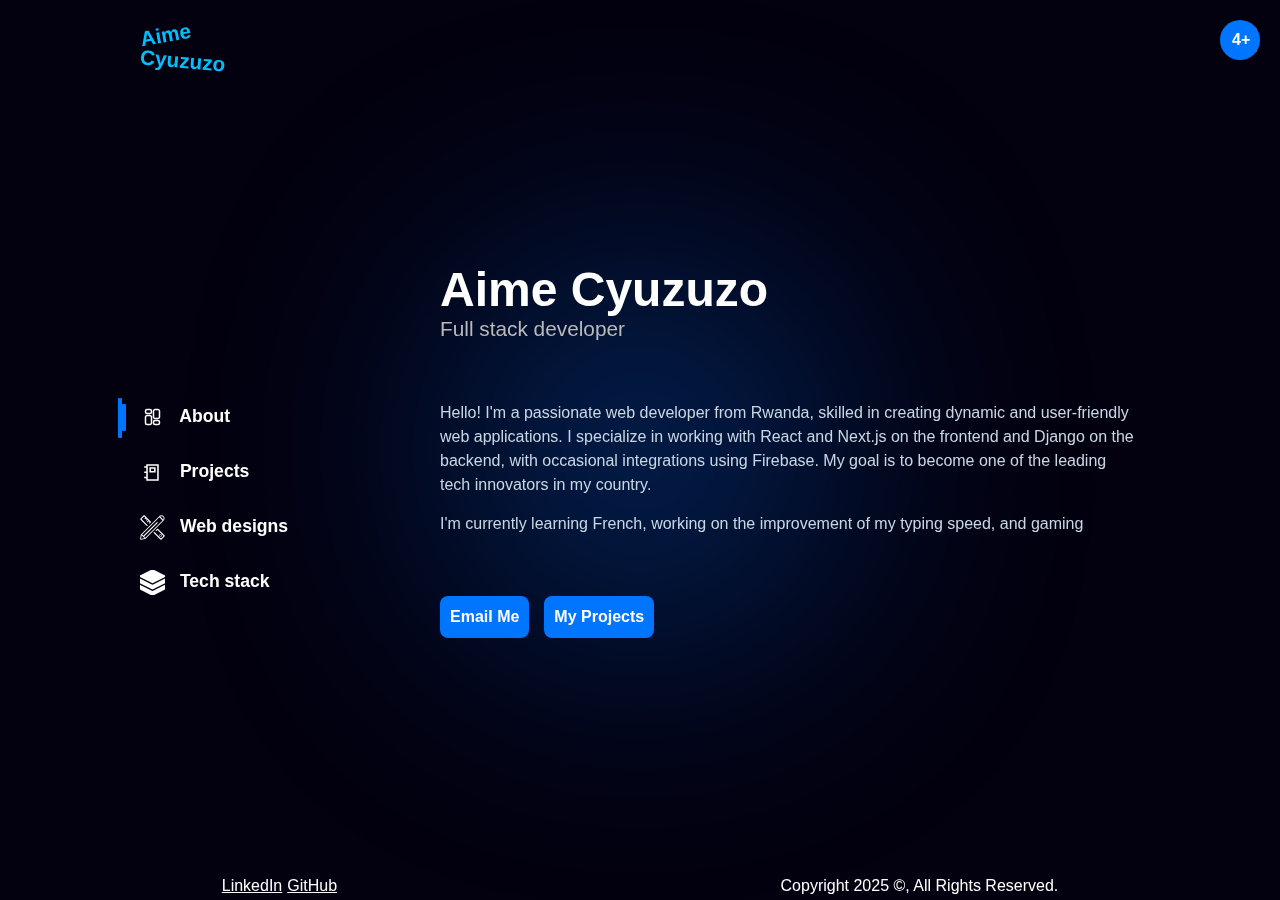
<file: index.html>
<!DOCTYPE html>
<html lang="en">
<head>
    <meta charset="UTF-8">
    <meta name="viewport" content="width=device-width, initial-scale=1.0">
    <title>Aime Cyuzuzo - Full Stack Developer</title>
    <link rel="stylesheet" href="style.css">
</head>
<body>

    <!-- Fixed elements -->
    <div class="experience-div">
        <div className="flex justify-center relative w-full h-full">
            <div className="absolute left-0 delay-1000 hover:left-0 top-1/2 -translate-y-1/2 w-[215px]"">
                <p >4+ <span className="inline-block ml-5 group-hover:ml-0">years of experience</span></p>
            </div>
        </div>
    </div>
    <div class="bg-blob-glow"></div>

    <!-- Main div -->
    <div class="main-div">

        <!-- Navigation -->
        <div id="show-nav">
            <img src="/images/menu.svg" alt="">
        </div>
        <header id="nav-component">
            <nav>
                <a href="/">
                    <h1>
                        <span>Aime</span>
                        <span>Cyuzuzo</span>
                    </h1>
                </a>
                <div id="hide-nav">
                    <svg width="40px" height="40px" viewBox="0 0 24.00 24.00" fill="none" xmlns="http://www.w3.org/2000/svg" stroke="#ffffff" transform="rotate(45)"><g id="SVGRepo_bgCarrier" stroke-width="0"></g><g id="SVGRepo_tracerCarrier" stroke-linecap="round" stroke-linejoin="round" stroke="#CCCCCC" stroke-width="0.144"></g><g id="SVGRepo_iconCarrier"> <path d="M14.5 9.50002L9.5 14.5M9.49998 9.5L14.5 14.5" stroke="#e5f4ff" stroke-width="1.608" stroke-linecap="round"></path> <path d="M22 12C22 16.714 22 19.0711 20.5355 20.5355C19.0711 22 16.714 22 12 22C7.28595 22 4.92893 22 3.46447 20.5355C2 19.0711 2 16.714 2 12C2 7.28595 2 4.92893 3.46447 3.46447C4.92893 2 7.28595 2 12 2C16.714 2 19.0711 2 20.5355 3.46447C21.5093 4.43821 21.8356 5.80655 21.9449 8" stroke="#e5f4ff" stroke-width="1.608" stroke-linecap="round"></path> </g></svg>
                </div>
                <ul>
                    <li>
                        <span class="active-link-indicator"></span>
                        <span class="active-link-indicator-2"></span>
        
                        <a href="/about.html" class="active-link">
                            <svg viewBox="0 -0.5 25 25" fill="none" xmlns="http://www.w3.org/2000/svg"><g id="SVGRepo_bgCarrier" stroke-width="0"></g><g id="SVGRepo_tracerCarrier" stroke-linecap="round" stroke-linejoin="round"></g><g id="SVGRepo_iconCarrier"> <path fill-rule="evenodd" clip-rule="evenodd" d="M9.918 10.0005H7.082C6.66587 9.99708 6.26541 10.1591 5.96873 10.4509C5.67204 10.7427 5.50343 11.1404 5.5 11.5565V17.4455C5.5077 18.3117 6.21584 19.0078 7.082 19.0005H9.918C10.3341 19.004 10.7346 18.842 11.0313 18.5502C11.328 18.2584 11.4966 17.8607 11.5 17.4445V11.5565C11.4966 11.1404 11.328 10.7427 11.0313 10.4509C10.7346 10.1591 10.3341 9.99708 9.918 10.0005Z" stroke="#ffffff" stroke-width="1.5" stroke-linecap="round" stroke-linejoin="round"></path> <path fill-rule="evenodd" clip-rule="evenodd" d="M9.918 4.0006H7.082C6.23326 3.97706 5.52559 4.64492 5.5 5.4936V6.5076C5.52559 7.35629 6.23326 8.02415 7.082 8.0006H9.918C10.7667 8.02415 11.4744 7.35629 11.5 6.5076V5.4936C11.4744 4.64492 10.7667 3.97706 9.918 4.0006Z" stroke="#ffffff" stroke-width="1.5" stroke-linecap="round" stroke-linejoin="round"></path> <path fill-rule="evenodd" clip-rule="evenodd" d="M15.082 13.0007H17.917C18.3333 13.0044 18.734 12.8425 19.0309 12.5507C19.3278 12.2588 19.4966 11.861 19.5 11.4447V5.55666C19.4966 5.14054 19.328 4.74282 19.0313 4.45101C18.7346 4.1592 18.3341 3.9972 17.918 4.00066H15.082C14.6659 3.9972 14.2654 4.1592 13.9687 4.45101C13.672 4.74282 13.5034 5.14054 13.5 5.55666V11.4447C13.5034 11.8608 13.672 12.2585 13.9687 12.5503C14.2654 12.8421 14.6659 13.0041 15.082 13.0007Z" stroke="#ffffff" stroke-width="1.5" stroke-linecap="round" stroke-linejoin="round"></path> <path fill-rule="evenodd" clip-rule="evenodd" d="M15.082 19.0006H17.917C18.7661 19.0247 19.4744 18.3567 19.5 17.5076V16.4936C19.4744 15.6449 18.7667 14.9771 17.918 15.0006H15.082C14.2333 14.9771 13.5256 15.6449 13.5 16.4936V17.5066C13.525 18.3557 14.2329 19.0241 15.082 19.0006Z" stroke="#ffffff" stroke-width="1.5" stroke-linecap="round" stroke-linejoin="round"></path> </g></svg>
                            About
                        </a>
                    </li>
                    <li>
                        <a href="/about.html">
                            <svg viewBox="0 0 24 24" fill="none" xmlns="http://www.w3.org/2000/svg"><g id="SVGRepo_bgCarrier" stroke-width="0"></g><g id="SVGRepo_tracerCarrier" stroke-linecap="round" stroke-linejoin="round"></g><g id="SVGRepo_iconCarrier"> <path fill-rule="evenodd" clip-rule="evenodd" d="M9 7.00013H15V12.0001H9V7.00013ZM10.5 8.50013V10.5001H13.5V8.50013H10.5Z" fill="#ffffff"></path> <path fill-rule="evenodd" clip-rule="evenodd" d="M18 4.00024H6V6.00016H4V7.50016H6V11.0112H4V12.5112H6V16.0223H4V17.5223H6V20.0002H18V4.00024ZM7.5 5.50024V18.5002H16.5V5.50024H7.5Z" fill="#ffffff"></path> </g></svg>
                            Projects
                        </a>
                    </li>
                    <li>
                        <a href="/designs.html">
                            <svg version="1.1" id="DESIGN" xmlns="http://www.w3.org/2000/svg" xmlns:xlink="http://www.w3.org/1999/xlink" viewBox="0 0 1800 1800" enable-background="new 0 0 1800 1800" xml:space="preserve" fill="#000000"><g id="SVGRepo_bgCarrier" stroke-width="0"></g><g id="SVGRepo_tracerCarrier" stroke-linecap="round" stroke-linejoin="round"></g><g id="SVGRepo_iconCarrier"> <g id="Layer"> <g> <path fill="#ffffff" d="M1541.606,1540.146l0.009-0.008c35.598-35.594,35.598-93.52,0-129.121 c-17.24-17.236-40.178-26.745-64.569-26.745c-24.378,0-47.314,9.509-64.564,26.763c-35.588,35.584-35.588,93.51,0.009,129.104 C1448.096,1575.73,1506.014,1575.73,1541.606,1540.146z M1440.885,1511.743c-9.656-9.655-14.975-22.498-14.975-36.165 c0-13.659,5.318-26.511,14.975-36.167c9.665-9.655,22.512-14.979,36.175-14.979c13.659,0,26.497,5.323,36.161,14.979 c19.938,19.945,19.938,52.387-0.008,72.332C1493.271,1531.689,1460.831,1531.681,1440.885,1511.743z"></path> <path fill="#ffffff" d="M1700.934,402.736c0.021-0.026,0.047-0.043,0.068-0.065c0.044-0.043,0.083-0.091,0.127-0.134l5.504-5.505 l-0.138-0.139c81.836-87.814,80.038-225.814-5.507-311.356c-42.353-42.357-98.664-65.685-158.565-65.685 c-57.228,0-111.154,21.339-152.792,60.18l-0.134-0.134l-5.511,5.507c-0.043,0.046-0.09,0.085-0.134,0.131 c-0.021,0.021-0.039,0.045-0.061,0.069L66.371,1403.02l0.513,0.513c-7.364,4.749-12.699,12.548-13.98,21.907L9.578,1741.903 c-1.319,9.647,1.95,19.347,8.831,26.232c5.875,5.87,13.807,9.108,22.004,9.108c1.402,0,2.813-0.095,4.224-0.286l316.451-43.338 c9.365-1.276,17.163-6.617,21.912-13.98l0.512,0.513L1700.934,402.736z M1542.423,82.094c43.272,0,83.954,16.852,114.551,47.452 c55.643,55.638,62.276,142.02,19.897,204.983L1451.973,109.64C1478.482,91.724,1509.717,82.094,1542.423,82.094z M1389.497,167.919l229.113,229.112L383.512,1632.129l-86.195-86.19l991.423-991.409l-59.351-59.342l-991.41,991.418 l-83.585-83.586L1389.497,167.919z M76.804,1709.731l35.68-260.604l224.915,224.916L76.804,1709.731z"></path> <path fill="#ffffff" d="M506.941,804.479l56.789-56.789l-454.446-454.45l185.432-185.437l87.924,87.932l-63.792,63.783 l50.362,50.359l63.792-63.779l51.262,51.258l-63.792,63.788l50.363,50.354l63.797-63.779l51.257,51.267l-94.375,94.353 l50.376,50.363l94.362-94.362l62.502,62.498l-63.792,63.801l50.363,50.354l63.792-63.792l0.043,0.047l56.789-56.789 L323.106,22.622c-15.682-15.686-41.102-15.686-56.784,0L24.102,264.845c-15.687,15.683-15.687,41.107,0,56.789L506.941,804.479z"></path> <path fill="#ffffff" d="M1778.944,1478.287c-0.726-0.729-1.478-1.424-2.241-2.085l-505.282-505.273l-151.159,151.159l50.259,50.26 l94.371-94.37l428.79,428.782l-185.441,185.432l-479.045-479.041l-56.789,56.798l507.437,507.427 c15.682,15.69,41.102,15.69,56.788,0l242.234-242.213c0.021-0.034,0.048-0.052,0.079-0.086 C1794.63,1519.402,1794.63,1493.969,1778.944,1478.287z"></path> </g> </g> </g></svg>
                            Web designs
                        </a>
                    </li>
                    <li>
                        <a href="/about.html">
                            <svg fill="#ffffff" viewBox="0 0 16 16" xmlns="http://www.w3.org/2000/svg" stroke="#ffffff"><g id="SVGRepo_bgCarrier" stroke-width="0"></g><g id="SVGRepo_tracerCarrier" stroke-linecap="round" stroke-linejoin="round"></g><g id="SVGRepo_iconCarrier"> <path d="M0 10l8 4 8-4v2l-8 4-8-4v-2zm0-4l8 4 8-4v2l-8 4-8-4V6zm8-6l8 4-8 4-8-4 8-4z" fill-rule="evenodd"></path> </g></svg>
                            Tech stack
                        </a>
                    </li>
                </ul>
            </nav>
        </header>

        <section class="home-main-section">
            <div>
                <h1>Aime Cyuzuzo</h1>
                <p>Full stack developer</p>
            </div>
            <div class="middle-section">
                <p>
                    Hello! I'm a passionate web developer from Rwanda, skilled in creating dynamic and user-friendly web applications. I specialize in working with React and Next.js on the frontend and Django on the backend, with occasional integrations using Firebase. My goal is to become one of the leading tech innovators in my country.
                </p>
                <p>
                    I'm currently learning French, working on the improvement of my typing speed, and gaming
                </p>
            </div>
            <div>
                <a class="accent-button">
                    Email Me
                </a>
                <a class="accent-button">
                    My Projects
                </a>
            </div>
        </section>
        
    </div>

    <footer>
        <div>
            <div>
                <a href="https://www.linkedin.com/in/cyuzuzo-aime-5ba8b324a/" target="_blank" rel="noopener noreferrer">
                    LinkedIn
                </a>
            </div>
            <div>
                <a href="https://www.github.com/AimeCyuzuzo" target="_blank" rel="noopener noreferrer">
                    GitHub
                </a>
            </div>
        </div>
        <div>
            Copyright 2025 &copy;, All Rights Reserved.
        </div>
    </footer>
    

    <script src="script.js"></script>
</body>
</html>
</file>
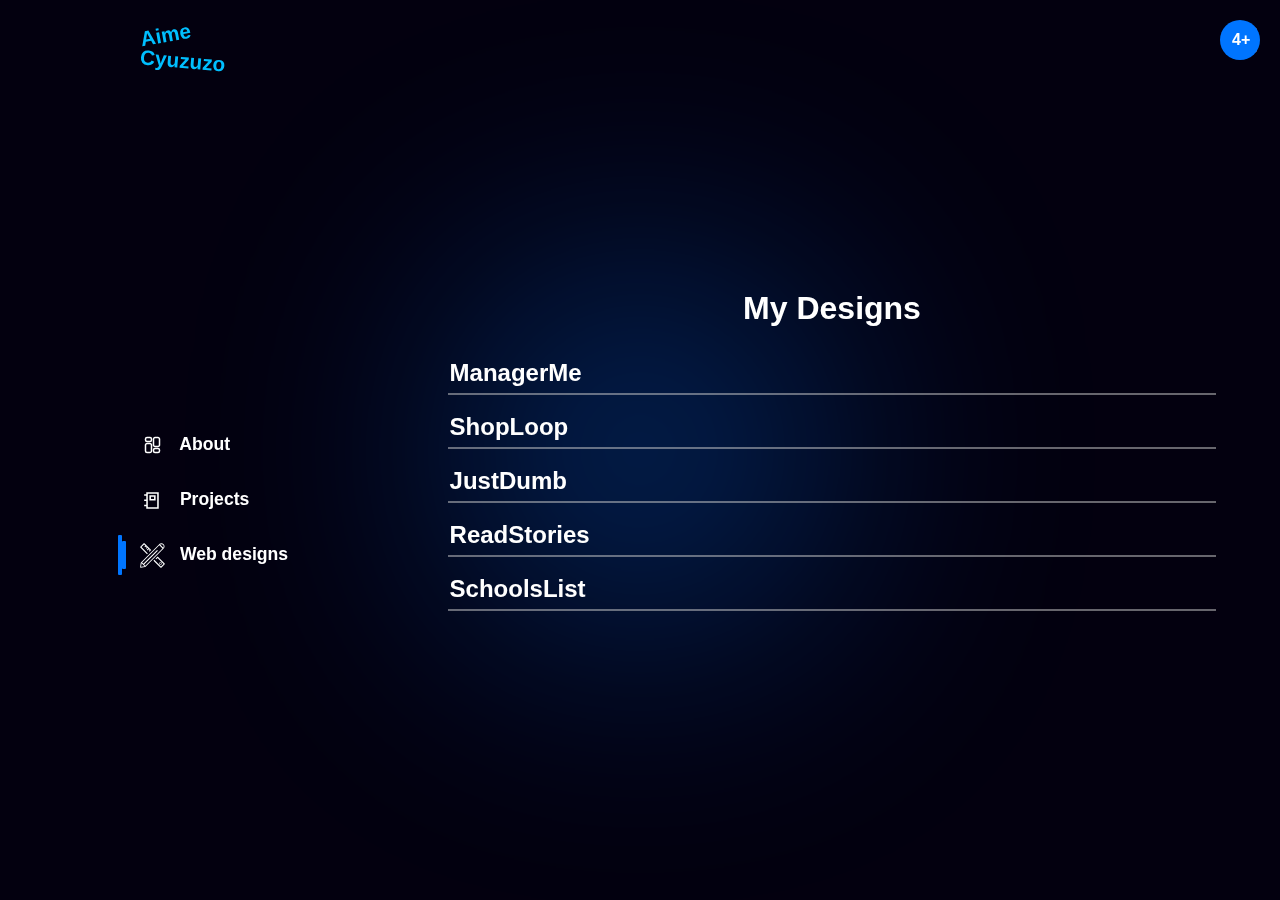
<file: designs.html>
<!DOCTYPE html>
<html lang="en">
<head>
    <meta charset="UTF-8" />
    <meta name="viewport" content="width=device-width, initial-scale=1.0" />
    <title>Designs</title>
    <link rel="stylesheet" href="css/designs.css" />
    <link rel="stylesheet" href="css/style.css" />
</head>
<body>

    <!-- Fixed elements -->
    <div class="experience-div">
        <div className="flex justify-center relative w-full h-full">
            <div className="absolute left-0 delay-1000 hover:left-0 top-1/2 -translate-y-1/2 w-[215px]"">
                <p >4+ <span className="inline-block ml-5 group-hover:ml-0">years of experience</span></p>
            </div>
        </div>
    </div>
    <div class="bg-blob-glow"></div>

    <!-- Main div -->
    <div class="main-div">

        <!-- Navigation -->
        <div id="show-nav">
            <img src="/images/menu.svg" alt="">
        </div>
        <header id="nav-component">
            <nav>
                <a href="/">
                    <h1>
                        <span>Aime</span>
                        <span>Cyuzuzo</span>
                    </h1>
                </a>
                <ul>
                    <li>
                        
                        <a href="/index.html" class="active-link">
                            <svg viewBox="0 -0.5 25 25" fill="none" xmlns="http://www.w3.org/2000/svg"><g id="SVGRepo_bgCarrier" stroke-width="0"></g><g id="SVGRepo_tracerCarrier" stroke-linecap="round" stroke-linejoin="round"></g><g id="SVGRepo_iconCarrier"> <path fill-rule="evenodd" clip-rule="evenodd" d="M9.918 10.0005H7.082C6.66587 9.99708 6.26541 10.1591 5.96873 10.4509C5.67204 10.7427 5.50343 11.1404 5.5 11.5565V17.4455C5.5077 18.3117 6.21584 19.0078 7.082 19.0005H9.918C10.3341 19.004 10.7346 18.842 11.0313 18.5502C11.328 18.2584 11.4966 17.8607 11.5 17.4445V11.5565C11.4966 11.1404 11.328 10.7427 11.0313 10.4509C10.7346 10.1591 10.3341 9.99708 9.918 10.0005Z" stroke="#ffffff" stroke-width="1.5" stroke-linecap="round" stroke-linejoin="round"></path> <path fill-rule="evenodd" clip-rule="evenodd" d="M9.918 4.0006H7.082C6.23326 3.97706 5.52559 4.64492 5.5 5.4936V6.5076C5.52559 7.35629 6.23326 8.02415 7.082 8.0006H9.918C10.7667 8.02415 11.4744 7.35629 11.5 6.5076V5.4936C11.4744 4.64492 10.7667 3.97706 9.918 4.0006Z" stroke="#ffffff" stroke-width="1.5" stroke-linecap="round" stroke-linejoin="round"></path> <path fill-rule="evenodd" clip-rule="evenodd" d="M15.082 13.0007H17.917C18.3333 13.0044 18.734 12.8425 19.0309 12.5507C19.3278 12.2588 19.4966 11.861 19.5 11.4447V5.55666C19.4966 5.14054 19.328 4.74282 19.0313 4.45101C18.7346 4.1592 18.3341 3.9972 17.918 4.00066H15.082C14.6659 3.9972 14.2654 4.1592 13.9687 4.45101C13.672 4.74282 13.5034 5.14054 13.5 5.55666V11.4447C13.5034 11.8608 13.672 12.2585 13.9687 12.5503C14.2654 12.8421 14.6659 13.0041 15.082 13.0007Z" stroke="#ffffff" stroke-width="1.5" stroke-linecap="round" stroke-linejoin="round"></path> <path fill-rule="evenodd" clip-rule="evenodd" d="M15.082 19.0006H17.917C18.7661 19.0247 19.4744 18.3567 19.5 17.5076V16.4936C19.4744 15.6449 18.7667 14.9771 17.918 15.0006H15.082C14.2333 14.9771 13.5256 15.6449 13.5 16.4936V17.5066C13.525 18.3557 14.2329 19.0241 15.082 19.0006Z" stroke="#ffffff" stroke-width="1.5" stroke-linecap="round" stroke-linejoin="round"></path> </g></svg>
                            About
                        </a>
                    </li>
                    <li>
                        <a href="/projects.html">
                            <svg viewBox="0 0 24 24" fill="none" xmlns="http://www.w3.org/2000/svg"><g id="SVGRepo_bgCarrier" stroke-width="0"></g><g id="SVGRepo_tracerCarrier" stroke-linecap="round" stroke-linejoin="round"></g><g id="SVGRepo_iconCarrier"> <path fill-rule="evenodd" clip-rule="evenodd" d="M9 7.00013H15V12.0001H9V7.00013ZM10.5 8.50013V10.5001H13.5V8.50013H10.5Z" fill="#ffffff"></path> <path fill-rule="evenodd" clip-rule="evenodd" d="M18 4.00024H6V6.00016H4V7.50016H6V11.0112H4V12.5112H6V16.0223H4V17.5223H6V20.0002H18V4.00024ZM7.5 5.50024V18.5002H16.5V5.50024H7.5Z" fill="#ffffff"></path> </g></svg>
                            Projects
                        </a>
                    </li>
                    <li>
                        <a href="/designs.html">
                            <span class="active-link-indicator"></span>
                            <span class="active-link-indicator-2"></span>
                            <svg version="1.1" id="DESIGN" xmlns="http://www.w3.org/2000/svg" xmlns:xlink="http://www.w3.org/1999/xlink" viewBox="0 0 1800 1800" enable-background="new 0 0 1800 1800" xml:space="preserve" fill="#000000"><g id="SVGRepo_bgCarrier" stroke-width="0"></g><g id="SVGRepo_tracerCarrier" stroke-linecap="round" stroke-linejoin="round"></g><g id="SVGRepo_iconCarrier"> <g id="Layer"> <g> <path fill="#ffffff" d="M1541.606,1540.146l0.009-0.008c35.598-35.594,35.598-93.52,0-129.121 c-17.24-17.236-40.178-26.745-64.569-26.745c-24.378,0-47.314,9.509-64.564,26.763c-35.588,35.584-35.588,93.51,0.009,129.104 C1448.096,1575.73,1506.014,1575.73,1541.606,1540.146z M1440.885,1511.743c-9.656-9.655-14.975-22.498-14.975-36.165 c0-13.659,5.318-26.511,14.975-36.167c9.665-9.655,22.512-14.979,36.175-14.979c13.659,0,26.497,5.323,36.161,14.979 c19.938,19.945,19.938,52.387-0.008,72.332C1493.271,1531.689,1460.831,1531.681,1440.885,1511.743z"></path> <path fill="#ffffff" d="M1700.934,402.736c0.021-0.026,0.047-0.043,0.068-0.065c0.044-0.043,0.083-0.091,0.127-0.134l5.504-5.505 l-0.138-0.139c81.836-87.814,80.038-225.814-5.507-311.356c-42.353-42.357-98.664-65.685-158.565-65.685 c-57.228,0-111.154,21.339-152.792,60.18l-0.134-0.134l-5.511,5.507c-0.043,0.046-0.09,0.085-0.134,0.131 c-0.021,0.021-0.039,0.045-0.061,0.069L66.371,1403.02l0.513,0.513c-7.364,4.749-12.699,12.548-13.98,21.907L9.578,1741.903 c-1.319,9.647,1.95,19.347,8.831,26.232c5.875,5.87,13.807,9.108,22.004,9.108c1.402,0,2.813-0.095,4.224-0.286l316.451-43.338 c9.365-1.276,17.163-6.617,21.912-13.98l0.512,0.513L1700.934,402.736z M1542.423,82.094c43.272,0,83.954,16.852,114.551,47.452 c55.643,55.638,62.276,142.02,19.897,204.983L1451.973,109.64C1478.482,91.724,1509.717,82.094,1542.423,82.094z M1389.497,167.919l229.113,229.112L383.512,1632.129l-86.195-86.19l991.423-991.409l-59.351-59.342l-991.41,991.418 l-83.585-83.586L1389.497,167.919z M76.804,1709.731l35.68-260.604l224.915,224.916L76.804,1709.731z"></path> <path fill="#ffffff" d="M506.941,804.479l56.789-56.789l-454.446-454.45l185.432-185.437l87.924,87.932l-63.792,63.783 l50.362,50.359l63.792-63.779l51.262,51.258l-63.792,63.788l50.363,50.354l63.797-63.779l51.257,51.267l-94.375,94.353 l50.376,50.363l94.362-94.362l62.502,62.498l-63.792,63.801l50.363,50.354l63.792-63.792l0.043,0.047l56.789-56.789 L323.106,22.622c-15.682-15.686-41.102-15.686-56.784,0L24.102,264.845c-15.687,15.683-15.687,41.107,0,56.789L506.941,804.479z"></path> <path fill="#ffffff" d="M1778.944,1478.287c-0.726-0.729-1.478-1.424-2.241-2.085l-505.282-505.273l-151.159,151.159l50.259,50.26 l94.371-94.37l428.79,428.782l-185.441,185.432l-479.045-479.041l-56.789,56.798l507.437,507.427 c15.682,15.69,41.102,15.69,56.788,0l242.234-242.213c0.021-0.034,0.048-0.052,0.079-0.086 C1794.63,1519.402,1794.63,1493.969,1778.944,1478.287z"></path> </g> </g> </g></svg>
                            Web designs
                        </a>
                    </li>
                </ul>
            </nav>
        </header>
    
    
        <div id="designs-container" class="designs-container">
            <h1 style="width: 100%; text-align: center;top: 15%;left: 50%;font-weight: bolder;font-size:xx-large; margin-bottom: 30px;">My Designs</h1>
        </div>
    </div>

    <script src="js/designs-script.js"></script>
    <script src="js/main.js"></script>
</body>
</html>
</file>
<file: style.css>
:root {
    --accent-color: #0075FF;
    --secondary-color: #1a2c4a;
    --accent-color-2: #00bfff;
    --text-color: #ffffff;
    --background-color: #03000F;
}

/* Global styling */

* {
    margin: 0;
    padding: 0;
    box-sizing: border-box;
    transition: all 0.3s ease;
}

body {
    font-family: 'Arial', sans-serif;
    background: var(--background-color);
    color: white;
    overflow-x: hidden;
}

a{
    color: inherit;
}


/* Global main div */
.main-div{
    display: flex;
    justify-content: space-between;
    width: 95%;
    margin: 0 auto;
    max-width: 1000px;
    height: 100vh;
}

/* Some global components */
.accent-button{
    background: var(--accent-color);
    border: none;
    outline: none;
    padding: 12px 10px;
    font-weight: 550;
    font-size: 1rem;
    color: var(--text-color);
    border-radius: 8px;
}



.experience-div {
    position: fixed;
    top: 1.25rem; /* top-5 */
    right: 1.25rem; /* right-5 */
    display: flex;
    flex-direction: column;
    justify-content: center;
    overflow: hidden;
    width: 2.5rem;  /* w-10 */
    height: 2.5rem; /* h-10 */
    padding: 0.75rem; /* p-3 */
    border-radius: 9999px; /* rounded-full */
    background-color: var(--accent-color); /* bg-accent */
    font-weight: 800; /* font-extrabold */
    color: white;
    transition: all 0.3s ease; /* add smooth transition for hover */
    cursor: default;
    z-index: 100;
}

.experience-div:hover {
    width: 199px;
    border-radius: 0.75rem; /* rounded-xl ~ 12px */
    cursor: pointer;
}
.experience-div div{
    display: absolute;
    left: 0;
    animation-delay: 1000ms;
    /* top: 50%;
    transform: translateY(-50%); */
    width: 215px;
}
.experience-div div p span{
    display: inline-block;
    margin-left: 20px;
}
.experience-div:hover div p span{
    margin-left: 0;
}


.bg-blob-glow {
    position: fixed;
    top: 50%;
    left: 50%;
    transform: translate(-50%, -50%);
    z-index: -50;
    border-radius: 9999px; /* rounded-full */
    background-color: var(--accent-color); /* bg-accent */
    opacity: 0.5;
    width: 312px;
    aspect-ratio: 1 / 1; /* aspect-square */
    filter: blur(150px);
}



/* Nav */

header {
    height: 100%;
    width: 27%;
    position: relative;
}

nav {
    display: flex;
    flex-direction: column;
    justify-content: center;
    height: 100%;
}

#show-nav {
    position: fixed;
    top: 15px;
    right: 15px;
}
#show-nav img{
    width: 50px;
    height: 50px;
    cursor: pointer;
    transition: transform 0.3s ease;
}

#hide-nav {
    position: absolute;
    display: none;
    top: 15px;
    left: 15px;
}


nav h1{
    position: absolute;
    top: 20px;
    font-size: 1.3rem;
    color: var(--accent-color-2);
}
nav h1 span:first-child{
    display: block;
    transform: rotate(-10deg);
}
nav h1 span:last-child{
    display: block;
    margin-top: 5px;
    transform: rotate(5deg);
}
nav ul {
    list-style: none;
    padding: 0;
    margin-top: 100px;
}
nav ul li {
    margin: 30px 0;
    position: relative;
}
nav ul li a {
    text-decoration: none;
    color: var(--text-color);
    font-size: 1.1rem;
    font-weight: 550;
    transition: color 0.3s ease;
}
nav ul li a svg {
    width: 25px;
    height: 25px;
    margin-right: 10px;
    vertical-align: middle;
}
nav ul li a:hover {
    color: var(--accent-color-2);
}
/* .active-link{
    color: var(--accent-color);
} */
.active-link-indicator {
    display: block;
    position: absolute;
    width: 4px;
    border-radius: 1px;
    background: var(--accent-color);
    left: -8%;
    top: -30%;
    bottom: -30%;
}
.active-link-indicator-2 {
    display: block;
    position: absolute;
    width: 4px;
    border-radius: 1px;
    background: var(--accent-color);
    left: -6.5%;
    top: -5%;
    bottom: -5%;
}



/* Home Page */
.home-main-section{
    width: 70%;
    display: flex;
    flex-direction: column;
    justify-content: center;
}

.home-main-section div{
    margin-top: 30px;
    margin-bottom: 30px;
}
.home-main-section h1 {
    font-size: 3rem;
}
.home-main-section .middle-section{
    display: flex;
    flex-direction: column;
    gap: 15px;
}
.home-main-section .middle-section p {
    font-size: 1rem;
    color: rgb(201, 215, 228);
    line-height: 1.5;
}
.home-main-section div p {
    font-size: 1.3rem;
    color: rgb(186, 186, 186);
}
.home-main-section div:last-child{
    display: flex;
    gap: 15px;
}






/* Footer styling */
footer{
    position: fixed;
    bottom: 0;
    display: flex;
    width: 100%;
    justify-content: space-around;
    padding: 5px 0;
}

footer div{
    display: flex;
    gap: 5px;
}

footer a:hover {
    color: var(--accent-color-2);
}









/* RESPONSIVENESS */

@media (max-width: 768px) {
    header {
        position: fixed;
        width: 90%;
        height: 100%;
        padding: 0 5%;
        margin: 0 10% 0 0;
        /* margin-right: 200%; */
        overflow: hidden;
        text-align: right;
        background: rgba(26, 44, 74, 0.543);
        -webkit-backdrop-filter: blur(10px);
        backdrop-filter: blur(10px);
        box-shadow: 0 4px 8px rgba(0, 0, 0, 0.1);
        border-right: 1px solid var(--accent-color);
        z-index: 100;
    }
    nav h1 {
        font-size: 1.5rem;
        right: 5%;
    }
    nav ul li a {
        font-size: 1rem;
    }
    #hide-nav{
        display: block;
    }
    #show-nav{
        display: fixed;
    }
    .experience-div{
        display: none;
    }
    .main-div {
        flex-direction: column;
        align-items: center;
        height: auto;
    }
    .home-main-section {
        width: 90%;
        height: 100vh;
    }
}
</file>
<file: css/designs.css>
.designs-container {
    position: absolute;
    top: 50%;
    transform: translateY(-50%);
    right: 5%;
    width: 60%;
  }
  
  .design {
    border-bottom: 1px solid #ccc;
    margin-top: 1rem;
    overflow: hidden;
    cursor: pointer;
    transition: transform 0.3s ease;
  }
  
  .design:hover {
    transform: scale(1.03);
  }
  
  .design.open {
    height: 450px;
  }
  
  .design.collapsed {
    height: 38px;
  }
  
  .design-header {
    display: flex;
    justify-content: space-between;
    padding: .1rem;
    font-weight: 500 !important;
  }
  
  .design-iframe {
    width: 100%;
    /* height: 550px; */
    border: none;
    border-radius: 12px;
  }
  
  .spinner {
    display: flex;
    justify-content: center;
    padding: 1rem;
    font-size: 0.9rem;
    color: gray;
  }
  
  /* Optional: spinner visuals */
  .fancy-spinner {
    position: relative;
    width: 40px;
    height: 40px;
    margin: 1rem auto;
  }
  
  .fancy-spinner .ring,
  .fancy-spinner .dot {
    position: absolute;
    box-sizing: border-box;
  }
  
  .fancy-spinner .ring {
    width: 100%;
    height: 100%;
    border: 3px solid transparent;
    border-radius: 50%;
    border-top-color: white;
    animation: ring 1s linear infinite;
  }
  
  .fancy-spinner .ring:nth-child(2) {
    border: 3px solid transparent;
    border-bottom-color: white;
    animation-direction: reverse;
  }
  
  .fancy-spinner .dot {
    width: 10px;
    height: 10px;
    background: white;
    border-radius: 50%;
    top: 50%;
    left: 50%;
    transform: translate(-50%, -50%);
  }
  
  @keyframes ring {
    100% {
      transform: rotate(360deg);
    }
  }




@media screen and (max-width: 768px) {

  .designs-container {
    width: 90%;
    right: 0%;
    /* top: 60%;
    transform: translateY(-50%); */
  }
  
  .design-header {
    flex-direction: column;
    align-items: center;
  }
  
  .design-iframe {
    height: 300px;
  }
  
  .spinner {
    font-size: 0.8rem;
  }
  
  .fancy-spinner {
    width: 30px;
    height: 30px;
  }
  
}
</file>
<file: css/style.css>
:root {
    --accent-color: #0075FF;
    --secondary-color: #1a2c4a;
    --accent-color-2: #00bfff;
    --text-color: #ffffff;
    --background-color: #03000F;
}

/* Global styling */

* {
    margin: 0;
    padding: 0;
    box-sizing: border-box;
    transition: all 0.3s ease;
}

body {
    font-family: 'Arial', sans-serif;
    background: var(--background-color);
    color: white;
    overflow-x: hidden;
}

a{
    color: inherit;
}


/* Global main div */
.main-div{
    display: flex;
    justify-content: space-between;
    width: 95%;
    margin: 0 auto;
    max-width: 1000px;
    height: 100vh;
}

/* Some global components */
.accent-button{
    background: var(--accent-color);
    border: none;
    outline: none;
    padding: 12px 10px;
    font-weight: 550;
    font-size: 1rem;
    color: var(--text-color);
    border-radius: 8px;
}



.experience-div {
    position: fixed;
    top: 1.25rem; /* top-5 */
    right: 1.25rem; /* right-5 */
    display: flex;
    flex-direction: column;
    justify-content: center;
    overflow: hidden;
    width: 2.5rem;  /* w-10 */
    height: 2.5rem; /* h-10 */
    padding: 0.75rem; /* p-3 */
    border-radius: 9999px; /* rounded-full */
    background-color: var(--accent-color); /* bg-accent */
    font-weight: 800; /* font-extrabold */
    color: white;
    transition: all 0.3s ease; /* add smooth transition for hover */
    cursor: default;
    z-index: 100;
}

.experience-div:hover {
    width: 199px;
    border-radius: 0.75rem; /* rounded-xl ~ 12px */
    cursor: pointer;
}
.experience-div div{
    display: absolute;
    left: 0;
    animation-delay: 1000ms;
    /* top: 50%;
    transform: translateY(-50%); */
    width: 215px;
}
.experience-div div p span{
    display: inline-block;
    margin-left: 20px;
}
.experience-div:hover div p span{
    margin-left: 0;
}


.bg-blob-glow {
    position: fixed;
    top: 50%;
    left: 50%;
    transform: translate(-50%, -50%);
    z-index: -50;
    border-radius: 9999px; /* rounded-full */
    background-color: var(--accent-color); /* bg-accent */
    opacity: 0.5;
    width: 312px;
    aspect-ratio: 1 / 1; /* aspect-square */
    filter: blur(150px);
}



/* Nav */

header {
    height: 100%;
    width: 27%;
    position: relative;
}

nav {
    display: flex;
    flex-direction: column;
    justify-content: center;
    height: 100%;
}

#show-nav {
    position: fixed;
    top: 15px;
    right: 15px;
}
#show-nav img{
    width: 50px;
    height: 50px;
    cursor: pointer;
    transition: transform 0.3s ease;
}



nav h1{
    position: absolute;
    top: 20px;
    font-size: 1.3rem;
    color: var(--accent-color-2);
}
nav h1 span:first-child{
    display: block;
    transform: rotate(-10deg);
}
nav h1 span:last-child{
    display: block;
    margin-top: 5px;
    transform: rotate(5deg);
}
nav ul {
    list-style: none;
    padding: 0;
    margin-top: 100px;
}
nav ul li {
    margin: 30px 0;
    position: relative;
}
nav ul li a {
    text-decoration: none;
    color: var(--text-color);
    font-size: 1.1rem;
    font-weight: 550;
    transition: color 0.3s ease;
}
nav ul li a svg {
    width: 25px;
    height: 25px;
    margin-right: 10px;
    vertical-align: middle;
}
nav ul li a:hover {
    color: var(--accent-color-2);
}
/* .active-link{
    color: var(--accent-color);
} */
.active-link-indicator {
    display: block;
    position: absolute;
    width: 4px;
    border-radius: 1px;
    background: var(--accent-color);
    left: -8%;
    top: -30%;
    bottom: -30%;
}
.active-link-indicator-2 {
    display: block;
    position: absolute;
    width: 4px;
    border-radius: 1px;
    background: var(--accent-color);
    left: -6.5%;
    top: -5%;
    bottom: -5%;
}



/* Home Page */
.home-main-section{
    width: 70%;
    display: flex;
    flex-direction: column;
    justify-content: center;
}

.home-main-section div{
    margin-top: 30px;
    margin-bottom: 30px;
}
.home-main-section h1 {
    font-size: 3rem;
}
.home-main-section .middle-section{
    display: flex;
    flex-direction: column;
    gap: 15px;
}
.home-main-section .middle-section p {
    font-size: 1rem;
    color: rgb(201, 215, 228);
    line-height: 1.5;
}
.home-main-section div p {
    font-size: 1.3rem;
    color: rgb(186, 186, 186);
}
.home-main-section div:last-child{
    display: flex;
    gap: 15px;
}






/* Footer styling */
footer{
    position: fixed;
    bottom: 0;
    display: flex;
    width: 100%;
    justify-content: space-around;
    padding: 5px 0;
}

footer div{
    display: flex;
    gap: 5px;
}

footer a:hover {
    color: var(--accent-color-2);
}









/* RESPONSIVENESS */

@media (max-width: 768px) {
    header {
        position: fixed;
        width: 90%;
        height: 100%;
        padding: 0 5%;
        margin: 0 200% 0 0;
        overflow: hidden;
        text-align: right;
        background: rgba(26, 44, 74, 0.543);
        -webkit-backdrop-filter: blur(10px);
        backdrop-filter: blur(10px);
        box-shadow: 0 4px 8px rgba(0, 0, 0, 0.1);
        border-right: 1px solid var(--accent-color);
        z-index: 100;
    }
    .active{
        margin: 0 13% 0 0;
    }
    nav h1 {
        font-size: 1.5rem;
        right: 5%;
    }
    nav ul li a {
        font-size: 1rem;
        display: flex;
        flex-direction: row-reverse;
        gap: 6px;
    }
    
    #show-nav{
        display: fixed;
    }
    .experience-div{
        display: none;
    }
    .main-div {
        flex-direction: column;
        align-items: center;
        justify-content: center;
        height: 100vh;
    }
    .home-main-section {
        width: 90%;
        height: 100vh;
    }
    .designs-container {
  margin: 0 5% 0 0;

    }
}
</file>
